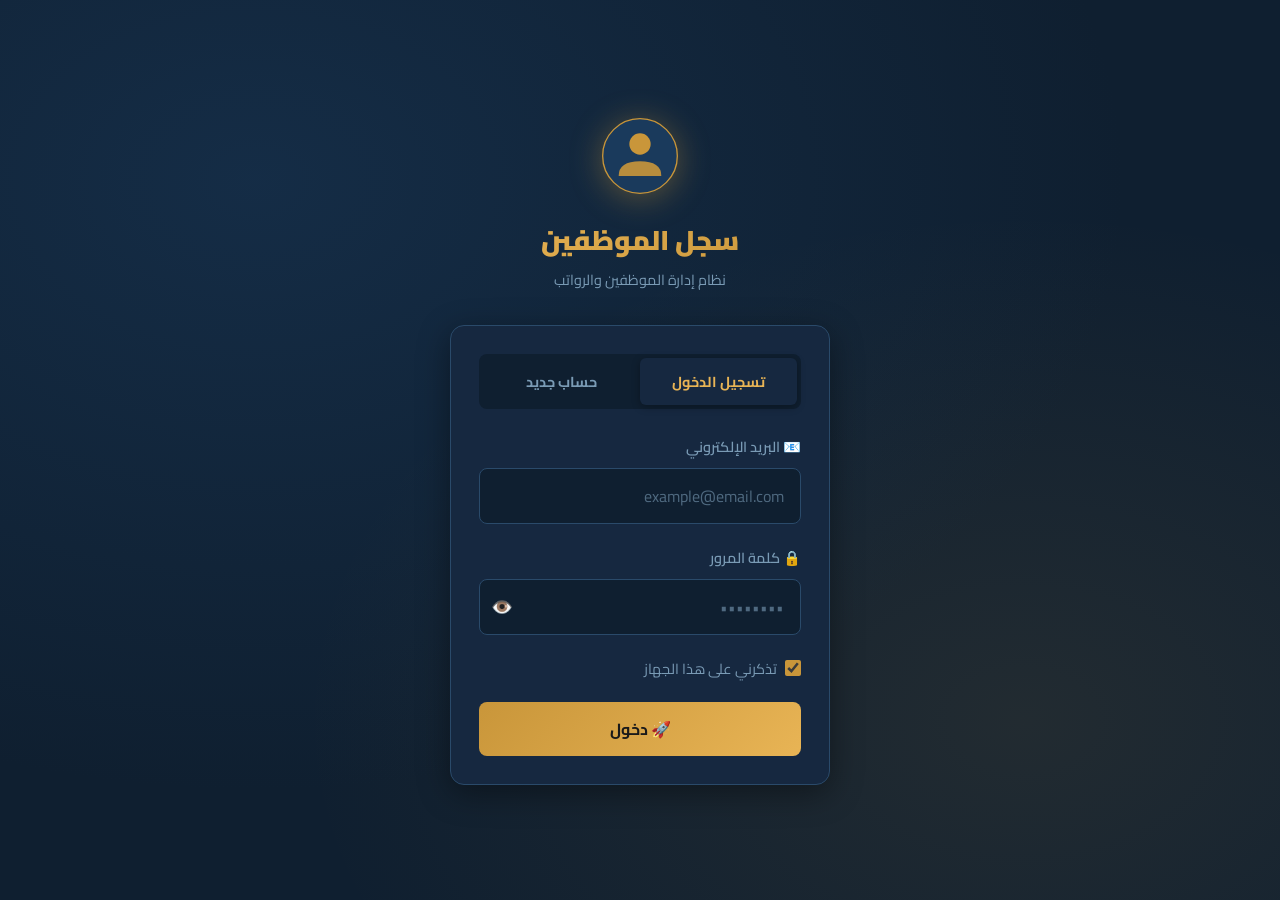
<file: add-employee.html>
<!DOCTYPE html>
<html lang="ar" dir="rtl">
<head>
  <meta charset="UTF-8"/>
  <meta name="viewport" content="width=device-width, initial-scale=1.0"/>
  <title>إضافة موظف</title>
  <link rel="stylesheet" href="style.css"/>
</head>
<body>
  <nav>
    <a href="index.html" class="nav-brand"><div class="logo-icon">👥</div>سجل الموظفين</a>
    <a href="index.html" class="nav-home">🏠 الرئيسية</a>
  </nav>
  <div class="container">
    <div class="page-title fade-up">
      <span class="icon">➕</span>
      <h1>إضافة موظف جديد</h1>
      <p>أدخل بيانات الموظف</p>
    </div>
    <div class="card fade-up" style="animation-delay:.1s">
      <div id="alert-box"></div>
      <div class="form-group">
        <label>👤 اسم الموظف</label>
        <input type="text" id="name" placeholder="الاسم الكامل"/>
      </div>
      <div class="form-group">
        <label>📱 رقم الجوال</label>
        <input type="tel" id="phone" placeholder="09xxxxxxxx"/>
      </div>
      <div class="grid-2">
        <div class="form-group">
          <label>📅 تاريخ التعيين</label>
          <input type="date" id="hire_date"/>
        </div>
        <div class="form-group">
          <label>💰 سعر الساعة </label>
          <input type="number" id="hourly_rate" placeholder="0.00" min="0" step="0.01"/>
        </div>
      </div>
      <button class="btn btn-primary btn-full" id="btn" onclick="addEmployee()">✅ حفظ الموظف</button>
    </div>
  </div>
  <script src="api.js"></script>
  <script>
    requireAuth();
    async function addEmployee() {
      const name        = document.getElementById('name').value.trim();
      const phone       = document.getElementById('phone').value.trim();
      const hire_date   = document.getElementById('hire_date').value;
      const hourly_rate = parseFloat(document.getElementById('hourly_rate').value);
      const btn = document.getElementById('btn');
      if (!name || !phone || !hire_date || isNaN(hourly_rate)) {
        showAlert('⚠️ يرجى ملء جميع الحقول', 'error'); return;
      }
      loading(btn, true);
      try {
        const existing = await apiPost({ action: 'getEmployees' });
        const employees = existing.data || [];
        const id = employees.length > 0 ? Math.max(...employees.map(e => Number(e.id))) + 1 : 1;
        const res = await apiPost({ action: 'addEmployee', id, name, phone, hire_date, hourly_rate });
        if (res.success) {
          showAlert(`✅ تم إضافة "${name}" برقم #${id}`, 'success');
          ['name','phone','hire_date','hourly_rate'].forEach(f => document.getElementById(f).value = '');
        } else { showAlert('❌ ' + res.message, 'error'); }
      } catch(e) { showAlert('❌ تعذر الاتصال', 'error'); }
      loading(btn, false);
    }
  </script>
</body>
</html>
</file>
<file: style.css>
@import url('https://fonts.googleapis.com/css2?family=Tajawal:wght@300;400;500;700;900&family=Cairo:wght@300;400;600;700;900&display=swap');

:root {
  --primary: #1a3a5c;
  --primary-light: #1e4976;
  --accent: #c9963a;
  --accent-light: #e8b455;
  --bg: #0f1f30;
  --bg-card: #162840;
  --bg-card2: #1c3350;
  --text: #e8eef5;
  --text-muted: #7a9bb5;
  --border: #2a4a6a;
  --success: #2ecc71;
  --danger: #e74c3c;
  --warning: #f39c12;
  --shadow: 0 8px 32px rgba(0,0,0,0.4);
  --radius: 14px;
  --radius-sm: 8px;
}

* { margin:0; padding:0; box-sizing:border-box; }

body {
  font-family: 'Cairo', sans-serif;
  background: var(--bg);
  color: var(--text);
  direction: rtl;
  min-height: 100vh;
  background-image:
    radial-gradient(ellipse at 20% 20%, rgba(26,58,92,0.5) 0%, transparent 60%),
    radial-gradient(ellipse at 80% 80%, rgba(201,150,58,0.1) 0%, transparent 50%);
}

nav {
  background: rgba(22,40,64,0.95);
  backdrop-filter: blur(12px);
  border-bottom: 1px solid var(--border);
  padding: 12px 24px;
  display: flex;
  align-items: center;
  justify-content: space-between;
  position: sticky;
  top: 0;
  z-index: 100;
  box-shadow: 0 2px 20px rgba(0,0,0,0.3);
}

.nav-brand { display:flex; align-items:center; gap:10px; text-decoration:none; color:var(--text); font-weight:700; font-size:1.1rem; }
.nav-brand .logo-icon { width:36px; height:36px; background:linear-gradient(135deg,var(--accent),var(--accent-light)); border-radius:8px; display:flex; align-items:center; justify-content:center; font-size:18px; }
.nav-home { color:var(--text-muted); text-decoration:none; font-size:.9rem; display:flex; align-items:center; gap:6px; transition:color .2s; padding:6px 12px; border-radius:var(--radius-sm); border:1px solid transparent; }
.nav-home:hover { color:var(--accent); border-color:var(--accent); }

.container { max-width:800px; margin:0 auto; padding:32px 20px; }

.page-title { text-align:center; margin-bottom:32px; }
.page-title h1 { font-size:1.8rem; font-weight:800; color:var(--accent-light); margin-bottom:6px; }
.page-title p { color:var(--text-muted); font-size:.95rem; }
.page-title .icon { font-size:2.5rem; display:block; margin-bottom:8px; }

.card { background:var(--bg-card); border:1px solid var(--border); border-radius:var(--radius); padding:28px; box-shadow:var(--shadow); }

.form-group { margin-bottom:20px; }
.form-group label { display:block; margin-bottom:8px; font-weight:600; color:var(--text-muted); font-size:.9rem; }
.form-group input, .form-group select { width:100%; padding:12px 16px; background:var(--bg); border:1.5px solid var(--border); border-radius:var(--radius-sm); color:var(--text); font-family:'Cairo',sans-serif; font-size:1rem; transition:border-color .2s,box-shadow .2s; direction:rtl; }
.form-group input:focus, .form-group select:focus { outline:none; border-color:var(--accent); box-shadow:0 0 0 3px rgba(201,150,58,0.15); }
.form-group input::placeholder { color:var(--text-muted); opacity:.6; }

.btn { display:inline-flex; align-items:center; justify-content:center; gap:8px; padding:12px 28px; border:none; border-radius:var(--radius-sm); font-family:'Cairo',sans-serif; font-size:1rem; font-weight:700; cursor:pointer; transition:all .2s; text-decoration:none; }
.btn-primary { background:linear-gradient(135deg,var(--accent),var(--accent-light)); color:#1a1a1a; }
.btn-primary:hover { transform:translateY(-2px); box-shadow:0 6px 20px rgba(201,150,58,0.4); }
.btn-secondary { background:var(--primary); color:var(--text); border:1px solid var(--border); }
.btn-secondary:hover { background:var(--primary-light); }
.btn-danger { background:var(--danger); color:white; }
.btn-success { background:var(--success); color:white; }
.btn-full { width:100%; }
.btn:active { transform:scale(.98); }

.alert { padding:14px 18px; border-radius:var(--radius-sm); margin:16px 0; font-weight:600; font-size:.95rem; display:flex; align-items:center; gap:10px; }
.alert-success { background:rgba(46,204,113,0.15); border:1px solid rgba(46,204,113,0.3); color:#2ecc71; }
.alert-error { background:rgba(231,76,60,0.15); border:1px solid rgba(231,76,60,0.3); color:#e74c3c; }
.alert-info { background:rgba(201,150,58,0.15); border:1px solid rgba(201,150,58,0.3); color:var(--accent-light); }
.hidden { display:none !important; }

.emp-result { background:var(--bg-card2); border:1px solid var(--accent); border-radius:var(--radius-sm); padding:16px 20px; margin-bottom:20px; display:flex; align-items:center; gap:14px; }
.emp-avatar { width:48px; height:48px; background:linear-gradient(135deg,var(--primary),var(--primary-light)); border-radius:50%; display:flex; align-items:center; justify-content:center; font-size:1.4rem; font-weight:800; color:var(--accent-light); flex-shrink:0; }
.emp-info h3 { font-size:1.1rem; font-weight:700; margin-bottom:2px; }
.emp-info p { color:var(--text-muted); font-size:.85rem; }

.divider { border:none; border-top:1px solid var(--border); margin:24px 0; }

.grid-2 { display:grid; grid-template-columns:1fr 1fr; gap:16px; }
@media(max-width:500px){ .grid-2{ grid-template-columns:1fr; } }

@keyframes fadeUp { from{opacity:0;transform:translateY(20px)} to{opacity:1;transform:translateY(0)} }
.fade-up { animation:fadeUp .4s ease forwards; }
</file>
